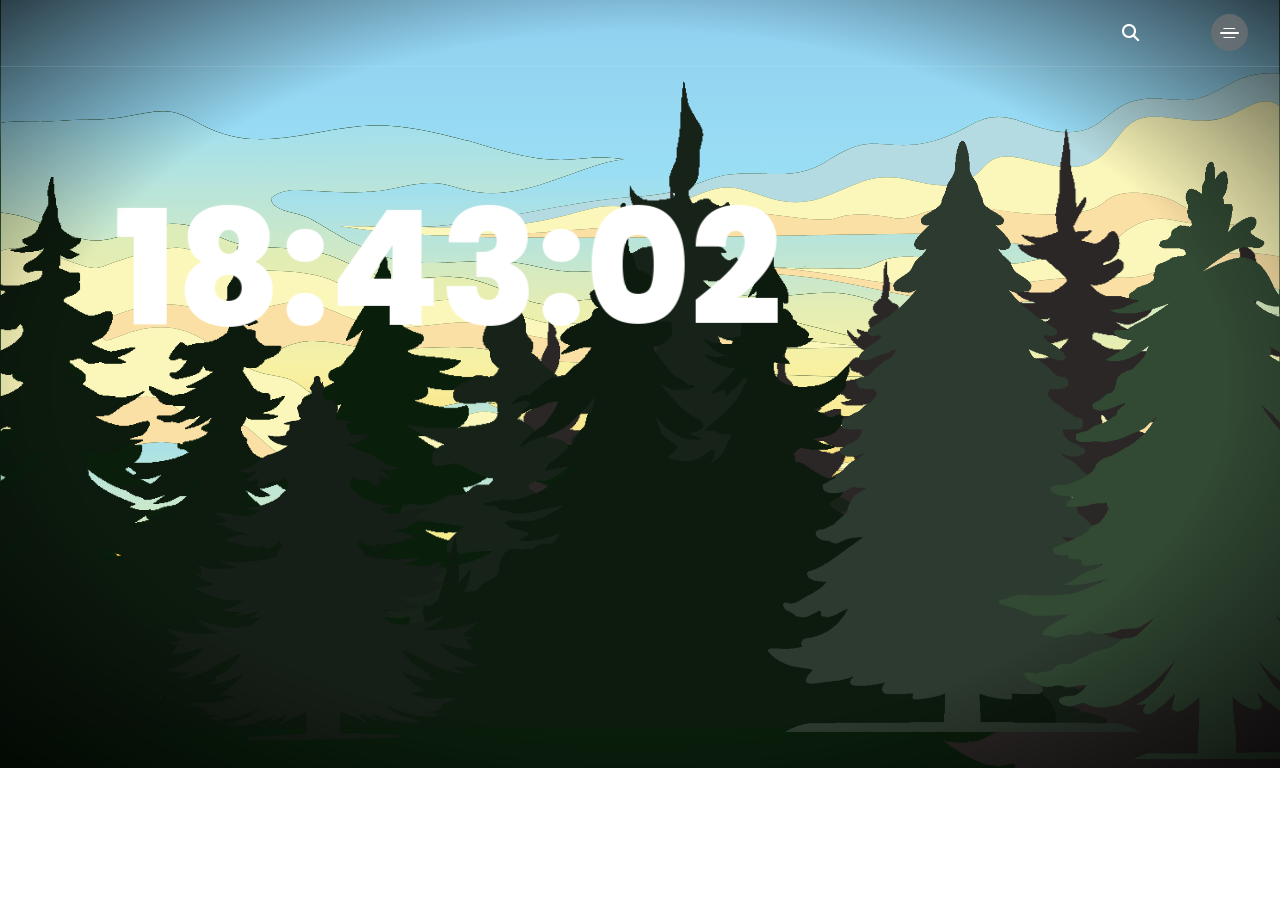
<file: index.html>
<!DOCTYPE html>
<html lang="en">
<head>
    <meta charset="UTF-8">
    <meta http-equiv="X-UA-Compatible" content="IE=edge">
    <meta name="viewport" content="width=device-width, initial-scale=1.0">
    <title>Pine Trees</title>
    <link rel="stylesheet" href="https://cdnjs.cloudflare.com/ajax/libs/font-awesome/6.4.0/css/all.min.css" integrity="sha512-iecdLmaskl7CVkqkXNQ/ZH/XLlvWZOJyj7Yy7tcenmpD1ypASozpmT/E0iPtmFIB46ZmdtAc9eNBvH0H/ZpiBw==" crossorigin="anonymous" referrerpolicy="no-referrer" />
    <link rel="stylesheet" href="style.css" class="css">
    <link rel="shortcut icon" href="/favicon.ico?v=2" type="image/x-icon">

    <!-- Google tag (gtag.js) -->
    <script async src="https://www.googletagmanager.com/gtag/js?id=G-7Q6F88MW6D"></script>
    <script>
    window.dataLayer = window.dataLayer || [];
    function gtag(){dataLayer.push(arguments);}
    gtag('js', new Date());

    gtag('config', 'G-7Q6F88MW6D');
    </script>
</head>
<body>
    <header>
        <nav>
            <ul>
                <li class="search">
                    <a href="#">
                        <i class="fa-solid fa-magnifying-glass"></i>
                    </a>
                </li>
                <li class="hamburger">
                    <a>
                        <div class="bar"></div>
                    </a>
                </li>
            </ul>
        </nav>
    </header>
    <main>
        <div class="vignette"></div>
        <img data-speedx="0" data-speedy="0" data-speedz="0" data-rotationspeed="0" data-distance="-200" class="bg-img">
        <img src="imgs/Pine7.png" data-speedx="0.195" data-speedy="0.2" data-speedz="0" data-rotationspeed="0" data-distance="850" class="parallax pine-7">
        <img src="imgs/Pine6.png" data-speedx="0.25" data-speedy="0.3" data-speedz="0" data-rotationspeed="0" data-distance="1100" class="parallax pine-5">
        <img src="imgs/Pine5.png" data-speedx="0.125" data-speedy="0.15" data-speedz="0" data-rotationspeed="0" data-distance="1400" class="parallax pine-6">
        <img src="imgs/Pine4.png" data-speedx="0.2" data-speedy="0.125" data-speedz="0" data-rotationspeed="0" data-distance="1600" class="parallax pine-4">
        <div class="text parallax" data-speedx="0.07" data-speedy="0.09" data-speedz="0.1" data-rotationspeed="0">
            <div id="clock"></div>
        </div>
        <img src="imgs/Pine3.png" data-speedx="0.08" data-speedy="0.05" data-speedz="0.08" data-rotationspeed="0.3" data-distance="2000" class="parallax pine-3">
        <img src="imgs/Pine2.png" data-speedx="0.08" data-speedy="0.05" data-speedz="0.05" data-rotationspeed="0.25" data-distance="2200" class="parallax pine-2">
        <img src="imgs/Pine1.png" data-speedx="0.04" data-speedy="0.03" data-speedz="0.025" data-rotationspeed="0.2" data-distance="2500" class="parallax pine-1">
        <div class="sidebar">
            <div class="sidebar-content">
                <a href="https://webmail.konstl01.xyz/mail" class="sidebar-item"><svg xmlns="http://www.w3.org/2000/svg" height="1em" viewBox="0 0 640 512"><!--! Font Awesome Free 6.4.0 by @fontawesome - https://fontawesome.com License - https://fontawesome.com/license (Commercial License) Copyright 2023 Fonticons, Inc. --><path d="M128 0C110.3 0 96 14.3 96 32V224h96V192c0-35.3 28.7-64 64-64H480V32c0-17.7-14.3-32-32-32H128zM256 160c-17.7 0-32 14.3-32 32v32h96c35.3 0 64 28.7 64 64V416H576c17.7 0 32-14.3 32-32V192c0-17.7-14.3-32-32-32H256zm240 64h32c8.8 0 16 7.2 16 16v32c0 8.8-7.2 16-16 16H496c-8.8 0-16-7.2-16-16V240c0-8.8 7.2-16 16-16zM64 256c-17.7 0-32 14.3-32 32v13L187.1 415.9c1.4 1 3.1 1.6 4.9 1.6s3.5-.6 4.9-1.6L352 301V288c0-17.7-14.3-32-32-32H64zm288 84.8L216 441.6c-6.9 5.1-15.3 7.9-24 7.9s-17-2.8-24-7.9L32 340.8V480c0 17.7 14.3 32 32 32H320c17.7 0 32-14.3 32-32V340.8z"/></svg></i>
                      konstls Webmail</a>
                <a href="https://www-proxy.konstl01.xyz" class="sidebar-item"><svg xmlns="http://www.w3.org/2000/svg" height="1em" viewBox="0 0 512 512"><!--! Font Awesome Free 6.4.0 by @fontawesome - https://fontawesome.com License - https://fontawesome.com/license (Commercial License) Copyright 2023 Fonticons, Inc. --><path d="M352 256c0 22.2-1.2 43.6-3.3 64H163.3c-2.2-20.4-3.3-41.8-3.3-64s1.2-43.6 3.3-64H348.7c2.2 20.4 3.3 41.8 3.3 64zm28.8-64H503.9c5.3 20.5 8.1 41.9 8.1 64s-2.8 43.5-8.1 64H380.8c2.1-20.6 3.2-42 3.2-64s-1.1-43.4-3.2-64zm112.6-32H376.7c-10-63.9-29.8-117.4-55.3-151.6c78.3 20.7 142 77.5 171.9 151.6zm-149.1 0H167.7c6.1-36.4 15.5-68.6 27-94.7c10.5-23.6 22.2-40.7 33.5-51.5C239.4 3.2 248.7 0 256 0s16.6 3.2 27.8 13.8c11.3 10.8 23 27.9 33.5 51.5c11.6 26 20.9 58.2 27 94.7zm-209 0H18.6C48.6 85.9 112.2 29.1 190.6 8.4C165.1 42.6 145.3 96.1 135.3 160zM8.1 192H131.2c-2.1 20.6-3.2 42-3.2 64s1.1 43.4 3.2 64H8.1C2.8 299.5 0 278.1 0 256s2.8-43.5 8.1-64zM194.7 446.6c-11.6-26-20.9-58.2-27-94.6H344.3c-6.1 36.4-15.5 68.6-27 94.6c-10.5 23.6-22.2 40.7-33.5 51.5C272.6 508.8 263.3 512 256 512s-16.6-3.2-27.8-13.8c-11.3-10.8-23-27.9-33.5-51.5zM135.3 352c10 63.9 29.8 117.4 55.3 151.6C112.2 482.9 48.6 426.1 18.6 352H135.3zm358.1 0c-30 74.1-93.6 130.9-171.9 151.6c25.5-34.2 45.2-87.7 55.3-151.6H493.4z"/></svg></i>
                      Proxy</a>
                <a href="./about" class="sidebar-item"><svg xmlns="http://www.w3.org/2000/svg" height="1em" viewBox="0 0 576 512"><!--! Font Awesome Free 6.4.0 by @fontawesome - https://fontawesome.com License - https://fontawesome.com/license (Commercial License) Copyright 2023 Fonticons, Inc. --><path d="M512 80c8.8 0 16 7.2 16 16V416c0 8.8-7.2 16-16 16H64c-8.8 0-16-7.2-16-16V96c0-8.8 7.2-16 16-16H512zM64 32C28.7 32 0 60.7 0 96V416c0 35.3 28.7 64 64 64H512c35.3 0 64-28.7 64-64V96c0-35.3-28.7-64-64-64H64zM208 256a64 64 0 1 0 0-128 64 64 0 1 0 0 128zm-32 32c-44.2 0-80 35.8-80 80c0 8.8 7.2 16 16 16H304c8.8 0 16-7.2 16-16c0-44.2-35.8-80-80-80H176zM376 144c-13.3 0-24 10.7-24 24s10.7 24 24 24h80c13.3 0 24-10.7 24-24s-10.7-24-24-24H376zm0 96c-13.3 0-24 10.7-24 24s10.7 24 24 24h80c13.3 0 24-10.7 24-24s-10.7-24-24-24H376z"/></svg>
                      About Me</a>
                <a href="https://github.com/konstl01/konstls-website.git" class="sidebar-item"><svg xmlns="http://www.w3.org/2000/svg" height="1em" viewBox="0 0 496 512"><!--! Font Awesome Free 6.4.0 by @fontawesome - https://fontawesome.com License - https://fontawesome.com/license (Commercial License) Copyright 2023 Fonticons, Inc. --><path d="M165.9 397.4c0 2-2.3 3.6-5.2 3.6-3.3.3-5.6-1.3-5.6-3.6 0-2 2.3-3.6 5.2-3.6 3-.3 5.6 1.3 5.6 3.6zm-31.1-4.5c-.7 2 1.3 4.3 4.3 4.9 2.6 1 5.6 0 6.2-2s-1.3-4.3-4.3-5.2c-2.6-.7-5.5.3-6.2 2.3zm44.2-1.7c-2.9.7-4.9 2.6-4.6 4.9.3 2 2.9 3.3 5.9 2.6 2.9-.7 4.9-2.6 4.6-4.6-.3-1.9-3-3.2-5.9-2.9zM244.8 8C106.1 8 0 113.3 0 252c0 110.9 69.8 205.8 169.5 239.2 12.8 2.3 17.3-5.6 17.3-12.1 0-6.2-.3-40.4-.3-61.4 0 0-70 15-84.7-29.8 0 0-11.4-29.1-27.8-36.6 0 0-22.9-15.7 1.6-15.4 0 0 24.9 2 38.6 25.8 21.9 38.6 58.6 27.5 72.9 20.9 2.3-16 8.8-27.1 16-33.7-55.9-6.2-112.3-14.3-112.3-110.5 0-27.5 7.6-41.3 23.6-58.9-2.6-6.5-11.1-33.3 2.6-67.9 20.9-6.5 69 27 69 27 20-5.6 41.5-8.5 62.8-8.5s42.8 2.9 62.8 8.5c0 0 48.1-33.6 69-27 13.7 34.7 5.2 61.4 2.6 67.9 16 17.7 25.8 31.5 25.8 58.9 0 96.5-58.9 104.2-114.8 110.5 9.2 7.9 17 22.9 17 46.4 0 33.7-.3 75.4-.3 83.6 0 6.5 4.6 14.4 17.3 12.1C428.2 457.8 496 362.9 496 252 496 113.3 383.5 8 244.8 8zM97.2 352.9c-1.3 1-1 3.3.7 5.2 1.6 1.6 3.9 2.3 5.2 1 1.3-1 1-3.3-.7-5.2-1.6-1.6-3.9-2.3-5.2-1zm-10.8-8.1c-.7 1.3.3 2.9 2.3 3.9 1.6 1 3.6.7 4.3-.7.7-1.3-.3-2.9-2.3-3.9-2-.6-3.6-.3-4.3.7zm32.4 35.6c-1.6 1.3-1 4.3 1.3 6.2 2.3 2.3 5.2 2.6 6.5 1 1.3-1.3.7-4.3-1.3-6.2-2.2-2.3-5.2-2.6-6.5-1zm-11.4-14.7c-1.6 1-1.6 3.6 0 5.9 1.6 2.3 4.3 3.3 5.6 2.3 1.6-1.3 1.6-3.9 0-6.2-1.4-2.3-4-3.3-5.6-2z"/></svg>
                      Source</a>
                <div class="copyright">© konstl01</div>
            </div>
        </div>
        <div class="overlay"></div>
    </main>
    <script src="https://cdnjs.cloudflare.com/ajax/libs/gsap/3.11.5/gsap.min.js"></script>
    <script src="js/app.js"></script>
</body>
</html>
</file>
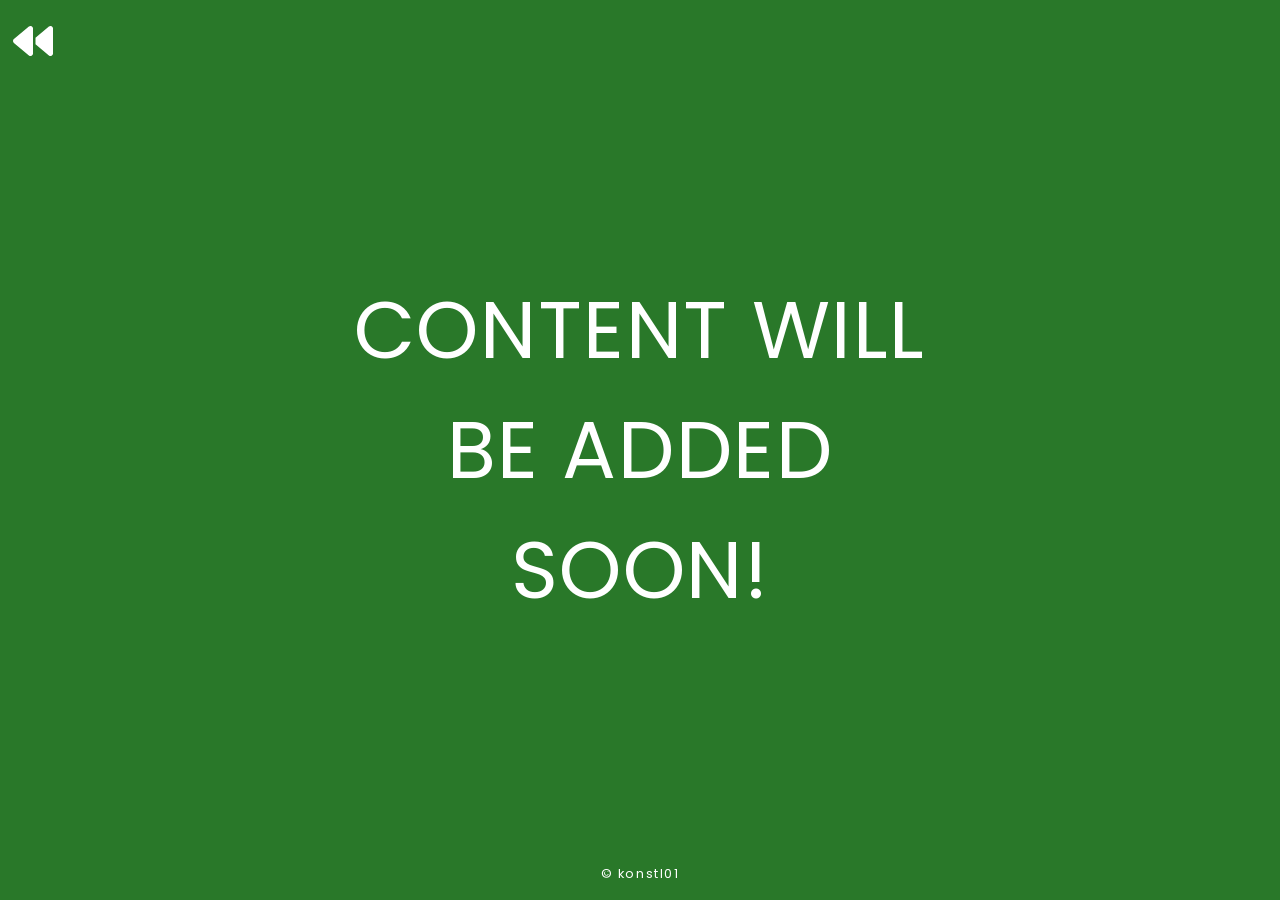
<file: about.html>
<!DOCTYPE html>
<html lang="en">
<head>
    <meta charset="UTF-8">
    <meta http-equiv="X-UA-Compatible" content="IE=edge">
    <meta name="viewport" content="width=device-width, initial-scale=1.0">
    <title>About Me</title>
    <link rel="stylesheet" href="https://cdnjs.cloudflare.com/ajax/libs/font-awesome/6.4.0/css/all.min.css" integrity="sha512-iecdLmaskl7CVkqkXNQ/ZH/XLlvWZOJyj7Yy7tcenmpD1ypASozpmT/E0iPtmFIB46ZmdtAc9eNBvH0H/ZpiBw==" crossorigin="anonymous" referrerpolicy="no-referrer" />
    <link rel="stylesheet" href="styleabout.css" class="css">
    <link rel="shortcut icon" href="/favicon.ico?v=2" type="image/x-icon">

    <!-- Google tag (gtag.js) -->
    <script async src="https://www.googletagmanager.com/gtag/js?id=G-7Q6F88MW6D"></script>
    <script>
    window.dataLayer = window.dataLayer || [];
    function gtag(){dataLayer.push(arguments);}
    gtag('js', new Date());

    gtag('config', 'G-7Q6F88MW6D');
    </script>
</head>
<body>
    <main>
        <a href="/" class="backbutton"><svg xmlns="http://www.w3.org/2000/svg" height="1em" viewBox="0 0 512 512"><!--! Font Awesome Free 6.4.0 by @fontawesome - https://fontawesome.com License - https://fontawesome.com/license (Commercial License) Copyright 2023 Fonticons, Inc. --><path d="M459.5 440.6c9.5 7.9 22.8 9.7 34.1 4.4s18.4-16.6 18.4-29V96c0-12.4-7.2-23.7-18.4-29s-24.5-3.6-34.1 4.4L288 214.3V256v41.7L459.5 440.6zM256 352V256 128 96c0-12.4-7.2-23.7-18.4-29s-24.5-3.6-34.1 4.4l-192 160C4.2 237.5 0 246.5 0 256s4.2 18.5 11.5 24.6l192 160c9.5 7.9 22.8 9.7 34.1 4.4s18.4-16.6 18.4-29V352z"/></svg></a>
        <p class="text">Content will be added soon!</p>
        <a href="/" class="copyright">© konstl01</a>
    </main>

</body>
</html>
</file>
<file: style.css>
@import url('https://fonts.googleapis.com/css2?family=Poppins:wght@100;300;400;800&display=swap');


*, 
*::before, 
*::after {
  box-sizing: border-box;
  padding: 0;
  margin: 0;
}

body {
    font-family: "Poppins", sans-serif;
}

::selection {
    background-color: #0b372dbb;
}

header {
    width: 100%;
    border-bottom: 1px solid rgba(255, 255, 255, 0.1);
    position: absolute;
    z-index: 9999;
    padding: 0.9rem 0;
    top: 0;
    left: 0;
}

header nav {
    max-width: 1400px;
    margin: 0 auto;
    padding: 0 2rem;
    display: flex;
    justify-content: right;
    align-items: center;
}

header ul {
    display: flex;
    list-style: none;
    align-items: center;
}

.search a {
    font-size: 1.05rem;
    padding: 0 3rem;
    color: #fff;
}

.hamburger {
    padding-left: 1.5rem;
}

.hamburger a {
    width: 37px;
    height: 37px;
    border-radius: 50%;
    background-color: rgba(115, 115, 115, 0.7);
    display: flex;
    padding: 0;
    backdrop-filter: blur(10px);
    -webkit-backdrop-filter: blur(10px);
    justify-content: center;
    align-items: center;
    cursor: pointer;
}

.hamburger .bar {
    position: relative;
    width: 52%;
    height: 1.3px;
    background-color: #fff;
    border-radius: 2px;
}

.hamburger .bar::before, 
.hamburger .bar::after {
    content: "";
    position: absolute;
    left: 50%;
    width: 60%;
    height: 1.3px;
    background-color: inherit;
    transform: translateX(-50%);
    border-radius: 2px;
}

.hamburger .bar::before {
    top: -4.5px;
}

.hamburger .bar::after {
    top: 4.5px;
}

main {
    background-color: #353;
    height: 100vh;
    width: 100vw;
    overflow: hidden;
    position: relative;
}

.parallax {
    pointer-events: none;
    transition: 0.45s cubic-bezier(.2,.49,.32,.99);
}

.bg-img {
    position: absolute;
    width: 100%;
    z-index: 1;
}

.pine-7 {
    position: absolute;
    z-index: 2;
    width: 90%;
    top: 60%;
    left: 75%;
}

.pine-6 {
    position: absolute;
    z-index: 3;
    width: 90%;
    top: 69%;
    left: 35%;
}

.pine-5 {
    position: absolute;
    z-index: 4;
    width: 75%;
    top: 52%;
    left: 49%;
}

.pine-4 {
    position: absolute;
    z-index: 5;
    width: 95%;
    top: 60%;
    left: 35%;
}

.text {
    position: absolute;
    z-index: 6;
    top: 35%;
    left: 35%;
    text-align: center;
    text-transform: uppercase;
    color: #fff;
    pointer-events: auto;
}

.text h2 {
    font-weight: 100;
    font-size: 6.5rem;
    line-height: 0.88;
}

.text div {
    font-weight: 800;
    font-size: 10rem;
    line-height: 0.88;
}

.pine-3 {
    position: absolute;
    z-index: 7;
    width: 25%;
    top: 73%;
    left: 25%;
}

.pine-2 {
    position: absolute;
    z-index: 8;
    width: 30%;
    top: 57%;
    left: 75%;
}

.pine-1 {
    position: absolute;
    z-index: 9;
    width: 35%;
    top: 60%;
    left: 95%;
}

.vignette {
    position: absolute;
    z-index: 100;
    width: 100%;
    height: 100%;
    top: 0;
    left: 0;
    background: radial-gradient(ellipse at center, rgba(0, 0, 0, 0) 65%, rgba(0, 0, 0, 0.7));
    pointer-events: none;
}

.sidebar{
    position: absolute;
    z-index: 1000;
    width: 0;
    right: 0;
    height: 100vh;
    backdrop-filter: blur(20px);
    top: 0%;
    overflow: hidden;
    transition: width 1s ease-in-out;
    white-space: nowrap;
}

.sidebar-content{
    margin: 20% 0;
}

.sidebar-item{
    color: #fff;
    text-decoration: none;
    pointer-events: auto;
    display: flex;
    padding: 1rem 2rem;
    align-items: center;
    text-transform: uppercase;
}

.sidebar-item:hover{
    background-color: rgba(255, 255, 255, 0.1);
    text-decoration: underline;
}

.sidebar-item svg{
    margin: 5px;
    height: 37px;
    width: 37px;
    flex-shrink: 0;
    fill: #fff;
}

.copyright{
    bottom: 5%;
    align-items: center;
    justify-content: center;
    position:absolute;
    color: #fff;
    pointer-events: none;
    right: 50%;
}

.overlay{
    height: 100vh;
    width: 0;
    position: absolute;
    z-index: 999;
    top: 0;
    left: 0;
    backdrop-filter: blur(5px);
    cursor: pointer;
}

@media (max-width: 1100px){
    .text h1{
        font-size: 5.8rem;
    }

    .text h2{
        font-size: 4.7rem;
    }
}

@media (max-width: 725px){
    .text h1{
        font-size: 5rem;
        line-height: 1.1;
    }

    .text div{
        font-size: 4.1rem;
        line-height: 1.1;
    }

    header nav{
        padding: 0 1rem;
    }

    header ul a{
        padding: 0.73rem;
        padding: 0 0.9rem;
    }

    .search a{
        font-size: 0.85rem;
        padding: 0 1.8rem;
    }

    .hamburger{
        padding-left: 0.9rem;
    }

    .hamburger a{
        width: 30px;
        height: 30px;
    }

    .bg-img{
        width: initial;
        height: 311.104%;
    }

    .pine-7{
        width: initial;
        height: 144%
    }

    .pine-6{
        width: initial;
        height: 144%
    }

    .pine-5{
        width: initial;
        height: 120%
    }

    .pine-4{
        width: initial;
        height: 152%
    }

    .pine-3{
        width: initial;
        height: 40%
    }

    .pine-2{
        width: initial;
        height: 48%
    }

    .pine-1{
        width: initial;
        height: 56%
    }
}

@media (max-width: 520px){
    .text h1{
        font-size: 3.3rem;
    }

    .text div{
        font-size: 2.6rem;
    }
}
</file>
<file: styleabout.css>
@import url('https://fonts.googleapis.com/css2?family=Poppins:wght@100;300;400;800&display=swap');


*, 
*::before, 
*::after {
  box-sizing: border-box;
  padding: 0;
  margin: 0;
}

body {
    font-family: "Poppins", sans-serif;
}

::selection {
    background-color: #0b372dbb;
}

main {
    background-color: rgb(41, 120, 41);
    height: 100vh;
    width: 100vw;
    overflow: hidden;
    position: relative;
}

.copyright{
    position: absolute;
    bottom: 1%;
    left: 50%;
    transform: translateX(-50%);
    z-index: 3;
    color: #fff;
    font-size: 0.8rem;
    font-weight: 400;
    letter-spacing: 0.1rem;
    text-align: center;
    padding: 0.5rem 0;
    text-decoration: none;
}

.backbutton{
    position: absolute;
    top: 1%;
    left: 1%;
    z-index: 3;
    fill: #fff;
    font-size: 2.5rem;
    font-weight: 400;
    letter-spacing: 0.1rem;
    text-align: center;
    padding: 0.5rem 0;
    text-decoration: none;
}

.backbutton:hover{
    transform: scale(1.1);
    transition: 0.2s ease-in-out;
}

.text{
    position: absolute;
    top: 50%;
    left: 50%;
    transform: translate(-50%, -50%);
    z-index: 3;
    color: #fff;
    font-size: 5rem;
    font-weight: 400;
    letter-spacing: 0.1rem;
    text-align: center;
    padding: 0.5rem 0;
    text-decoration: none;
    text-transform: uppercase;
}
</file>
